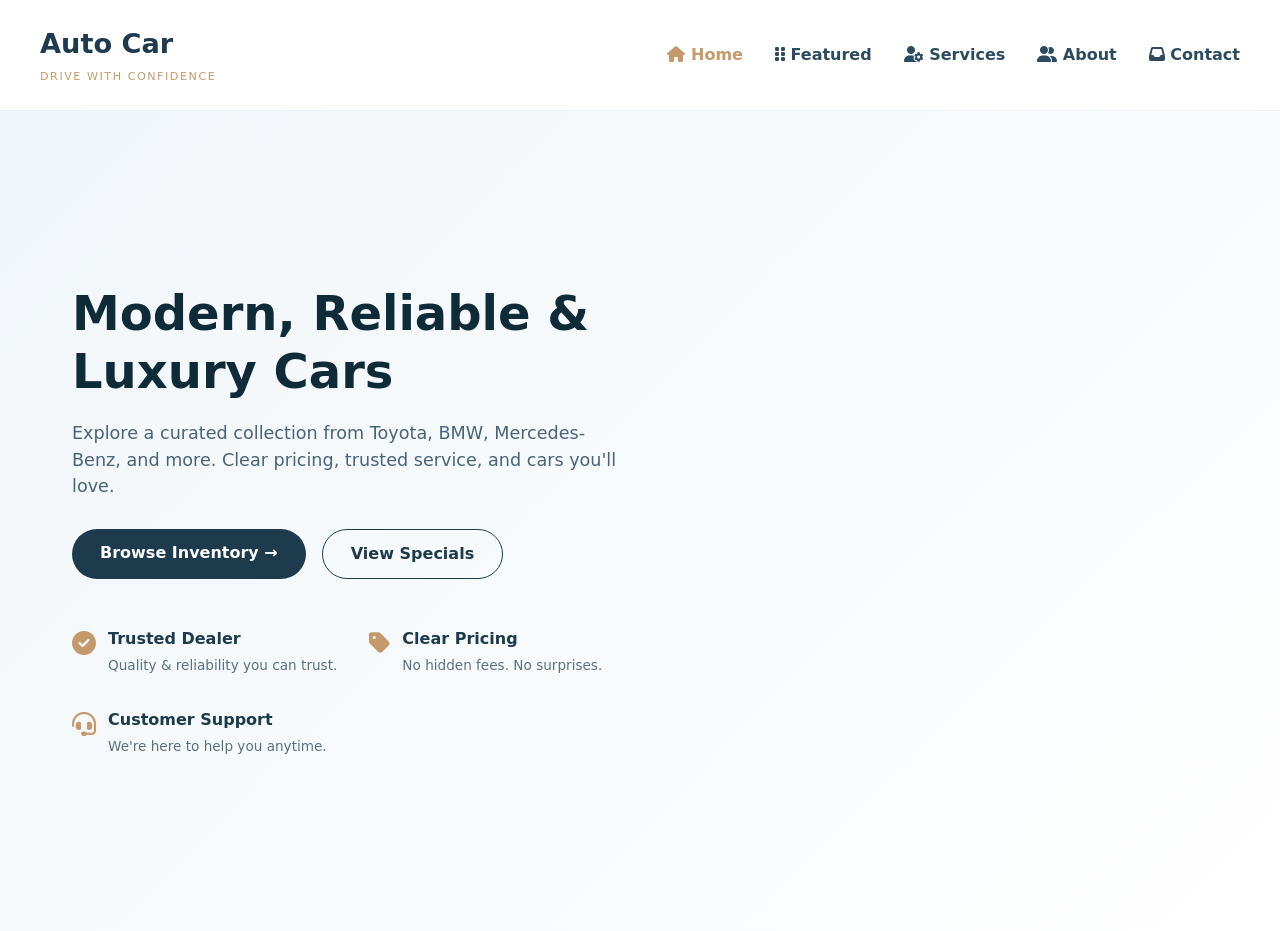
<file: index.html>
<!DOCTYPE html>
<html lang="en">
<head>
  <meta charset="UTF-8">
  <meta name="viewport" content="width=device-width, initial-scale=1.0, user-scalable=yes, viewport-fit=cover">
  <title>Home | Auto Car Shop</title>
  <link rel="stylesheet" href="style.css">
  <link rel="stylesheet" href="https://cdnjs.cloudflare.com/ajax/libs/font-awesome/6.5.1/css/all.min.css">
</head>
<body>

  <header class="site-header">
    <div class="container header-inner">
      <div class="logo">
        <h2>Auto Car</h2>
        <p>DRIVE WITH CONFIDENCE</p>
      </div>
      <div class="hamburger" id="hamburger">
        <span></span>
        <span></span>
        <span></span>
      </div>
      <ul class="nav-links" id="navLinks">
        <li><a href="index.html" class="active"><i class="fa-solid fa-house"></i> Home</a></li>
        <li><a href="featured.html"><i class="fa-solid fa-grip-vertical"></i> Featured</a></li>
        <li><a href="services.html"><i class="fa-solid fa-user-gear"></i> Services</a></li>
        <li><a href="about.html"><i class="fa-solid fa-user-group"></i> About</a></li>
        <li><a href="contact.html"><i class="fa-solid fa-inbox"></i> Contact</a></li>
      </ul>
    </div>
  </header>

  <main class="full-height-main">
    <section id="home" class="hero-new full-height-hero">
      <div class="container">
        <div class="hero-new-grid">
          <div class="hero-new-content">
            <h1>Modern, Reliable &<br>Luxury Cars</h1>
            <p>Explore a curated collection from Toyota, BMW, Mercedes-Benz, and more. Clear pricing, trusted service, and cars you'll love.</p>
            
            <div class="hero-buttons">
              <a href="featured.html" class="btn-primary">Browse Inventory →</a>
              <a href="javascript:void(0);" class="btn-outline" id="viewSpecialsBtn">View Specials</a>
            </div>

            <div class="hero-features">
              <div class="feature-item">
                <i class="fa-solid fa-circle-check"></i>
                <div>
                  <h4>Trusted Dealer</h4>
                  <p>Quality & reliability you can trust.</p>
                </div>
              </div>
              <div class="feature-item">
                <i class="fa-solid fa-tag"></i>
                <div>
                  <h4>Clear Pricing</h4>
                  <p>No hidden fees. No surprises.</p>
                </div>
              </div>
              <div class="feature-item">
                <i class="fa-solid fa-headset"></i>
                <div>
                  <h4>Customer Support</h4>
                  <p>We're here to help you anytime.</p>
                </div>
              </div>
            </div>
          </div>

          
        </div>
      </div>
    </section>
  </main>

  <script>
    const hamburger = document.getElementById('hamburger');
    const navLinks = document.getElementById('navLinks');
    hamburger.addEventListener('click', () => {
      hamburger.classList.toggle('active');
      navLinks.classList.toggle('active');
    });
    document.querySelectorAll('.nav-links a').forEach(link => {
      link.addEventListener('click', () => {
        hamburger.classList.remove('active');
        navLinks.classList.remove('active');
      });
    });

    const viewSpecialsBtn = document.getElementById('viewSpecialsBtn');
    if (viewSpecialsBtn) {
      viewSpecialsBtn.addEventListener('click', function(e) {
        e.preventDefault();
      });
    }
  </script>
</body>
</html>
</file>
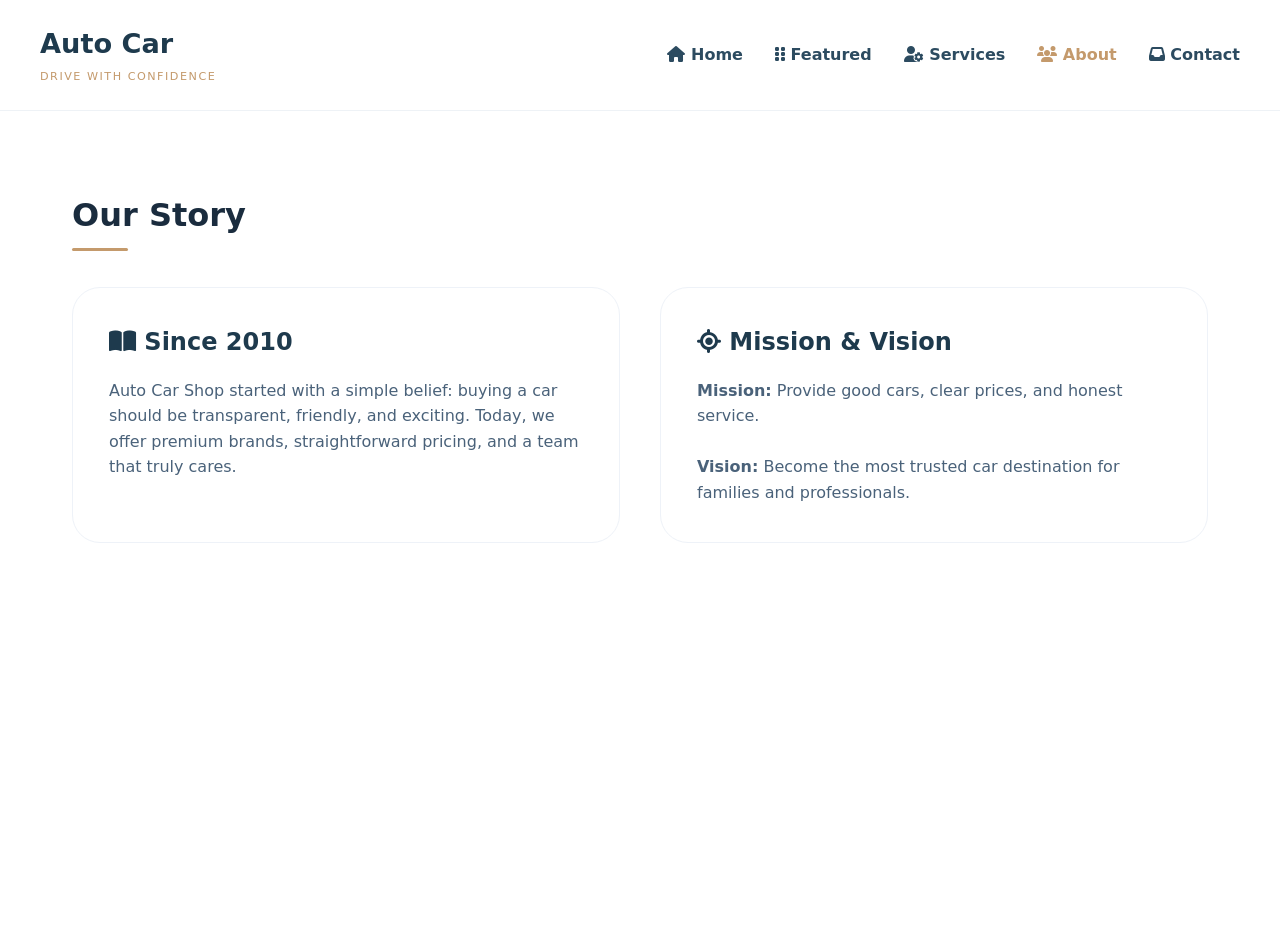
<file: about.html>
<!DOCTYPE html>
<html lang="en">
<head>
  <meta charset="UTF-8">
  <meta name="viewport" content="width=device-width, initial-scale=1.0, user-scalable=yes, viewport-fit=cover">
  <title>About Us | Auto Car Shop</title>
  <link rel="stylesheet" href="style.css">
  <link rel="stylesheet" href="https://cdnjs.cloudflare.com/ajax/libs/font-awesome/6.5.1/css/all.min.css">
</head>
<body>

  <header class="site-header">
    <div class="container header-inner">
      <div class="logo">
        <h2>Auto Car</h2>
        <p>DRIVE WITH CONFIDENCE</p>
      </div>
      <div class="hamburger" id="hamburger">
        <span></span>
        <span></span>
        <span></span>
      </div>
      <ul class="nav-links" id="navLinks">
        <li><a href="index.html"><i class="fa-solid fa-house"></i> Home</a></li>
        <li><a href="featured.html"><i class="fa-solid fa-grip-vertical"></i> Featured</a></li>
        <li><a href="services.html"><i class="fa-solid fa-user-gear"></i> Services</a></li>
        <li><a href="about.html" class="active"><i class="fa-solid fa-users"></i> About</a></li>
        <li><a href="contact.html"><i class="fa-solid fa-inbox"></i> Contact</a></li>
      </ul>
    </div>
  </header>

  <main class="full-height-main">
    <section class="section full-height-scroll">
      <div class="container">
        <h2 class="section-title">Our Story</h2>
        <div class="about-grid">
          <div class="about-card">
            <h3><i class="fa-solid fa-book-open"></i> Since 2010</h3>
            <p>Auto Car Shop started with a simple belief: buying a car should be transparent, friendly, and exciting. Today, we offer premium brands, straightforward pricing, and a team that truly cares.</p>
          </div>
          <div class="about-card">
            <h3><i class="fa-solid fa-location-crosshairs"></i> Mission & Vision</h3>
            <p><strong>Mission:</strong> Provide good cars, clear prices, and honest service.<br><br>
            <strong>Vision:</strong> Become the most trusted car destination for families and professionals.</p>
          </div>
        </div>
      </div>
    </section>
  </main>
  <script>
    const hamburger = document.getElementById('hamburger');
    const navLinks = document.getElementById('navLinks');
    hamburger.addEventListener('click', () => {
      hamburger.classList.toggle('active');
      navLinks.classList.toggle('active');
    });
    document.querySelectorAll('.nav-links a').forEach(link => {
      link.addEventListener('click', () => {
        hamburger.classList.remove('active');
        navLinks.classList.remove('active');
      });
    });
  </script>
</body>
</html>
</file>
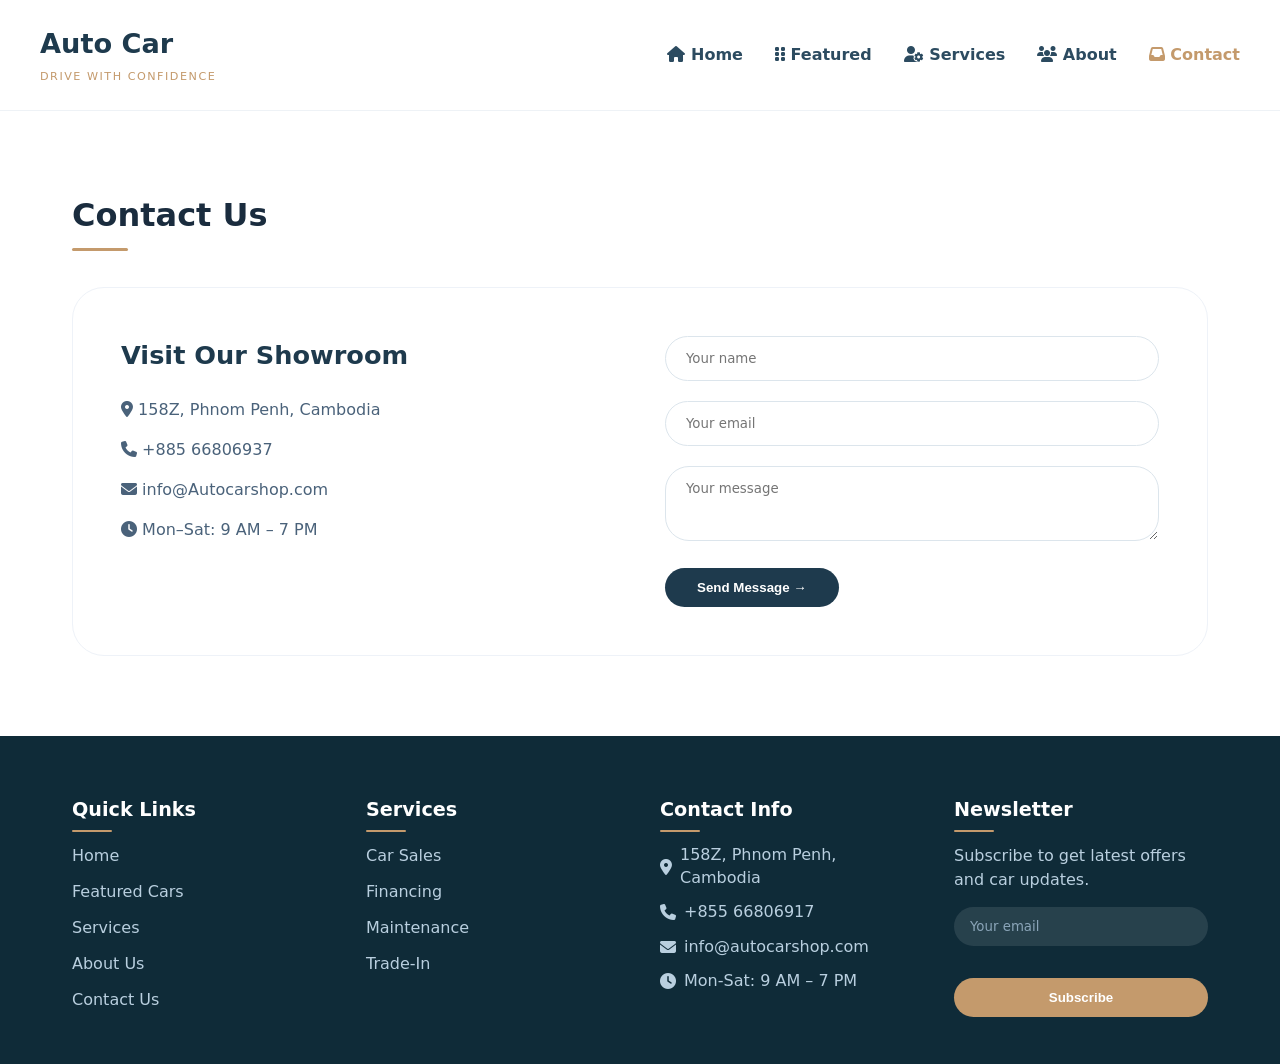
<file: contact.html>
<!DOCTYPE html>
<html lang="en">
<head>
  <meta charset="UTF-8">
  <meta name="viewport" content="width=device-width, initial-scale=1.0, user-scalable=yes, viewport-fit=cover">
  <title>Contact Us | Auto Car Shop</title>
  <link rel="stylesheet" href="style.css">
  <link rel="stylesheet" href="https://cdnjs.cloudflare.com/ajax/libs/font-awesome/6.5.1/css/all.min.css">
</head>
<body>

  <header class="site-header">
    <div class="container header-inner">
      <div class="logo">
        <h2>Auto Car</h2>
        <p>DRIVE WITH CONFIDENCE</p>
      </div>
      <div class="hamburger" id="hamburger">
        <span></span>
        <span></span>
        <span></span>
      </div>
      <ul class="nav-links" id="navLinks">
        <li><a href="index.html"><i class="fa-solid fa-house"></i> Home</a></li>
        <li><a href="featured.html"><i class="fa-solid fa-grip-vertical"></i> Featured</a></li>
        <li><a href="services.html"><i class="fa-solid fa-user-gear"></i> Services</a></li>
        <li><a href="about.html"><i class="fa-solid fa-users"></i> About</a></li>
        <li><a href="contact.html" class="active"><i class="fa-solid fa-inbox"></i> Contact</a></li>
      </ul>
    </div>
  </header>

  <main>
    <section class="section">
      <div class="container">
        <h2 class="section-title">Contact Us</h2>
        <div class="contact-wrapper">
          <div class="contact-info">
            <h3>Visit Our Showroom</h3>
            <p><i class="fa-solid fa-location-dot"></i> 158Z, Phnom Penh, Cambodia</p>
            <p><i class="fa-solid fa-phone"></i> +885 66806937</p>
            <p><i class="fa-solid fa-envelope"></i> info@Autocarshop.com</p>
            <p><i class="fa-solid fa-clock"></i> Mon–Sat: 9 AM – 7 PM</p>
          </div>
          <div class="contact-form">
            <form id="contactForm">
              <input type="text" placeholder="Your name" required>
              <input type="email" placeholder="Your email" required>
              <textarea rows="3" placeholder="Your message"></textarea>
              <button type="submit" class="btn-dark">Send Message →</button>
            </form>
          </div>
        </div>
      </div>
    </section>
  </main>

  <!-- NEW FOOTER -->
  <footer class="new-footer">
    <div class="container">
      <div class="footer-grid">
        <div class="footer-col">
          <h3>Quick Links</h3>
          <ul>
            <li><a href="index.html">Home</a></li>
            <li><a href="featured.html">Featured Cars</a></li>
            <li><a href="services.html">Services</a></li>
            <li><a href="about.html">About Us</a></li>
            <li><a href="contact.html">Contact Us</a></li>
          </ul>
        </div>
        <div class="footer-col">
          <h3>Services</h3>
          <ul>
            <li><a href="services.html">Car Sales</a></li>
            <li><a href="services.html">Financing</a></li>
            <li><a href="services.html">Maintenance</a></li>
            <li><a href="services.html">Trade-In</a></li>
          </ul>
        </div>
        <div class="footer-col">
          <h3>Contact Info</h3>
          <ul class="contact-info-list">
            <li><i class="fa-solid fa-location-dot"></i> 158Z, Phnom Penh, Cambodia</li>
            <li><i class="fa-solid fa-phone"></i> +855 66806917</li>
            <li><i class="fa-solid fa-envelope"></i> info@autocarshop.com</li>
            <li><i class="fa-solid fa-clock"></i> Mon-Sat: 9 AM – 7 PM</li>
          </ul>
        </div>
        <div class="footer-col">
          <h3>Newsletter</h3>
          <p>Subscribe to get latest offers and car updates.</p>
          <form class="newsletter-form" id="newsletterForm">
            <input type="email" placeholder="Your email" required>
            <button type="submit">Subscribe</button>
          </form>
        </div>
      </div>
      
    </div>
  </footer>
  
  <script>
    const hamburger = document.getElementById('hamburger');
    const navLinks = document.getElementById('navLinks');
    hamburger.addEventListener('click', () => {
      hamburger.classList.toggle('active');
      navLinks.classList.toggle('active');
    });
    document.querySelectorAll('.nav-links a').forEach(link => {
      link.addEventListener('click', () => {
        hamburger.classList.remove('active');
        navLinks.classList.remove('active');
      });
    });
    const contactForm = document.getElementById('contactForm');
    if (contactForm) {
      contactForm.addEventListener('submit', function(e) {
        e.preventDefault();
        alert('Thank you! We will contact you soon.');
        this.reset();
      });
    }
    const newsletterForm = document.getElementById('newsletterForm');
    if (newsletterForm) {
      newsletterForm.addEventListener('submit', function(e) {
        e.preventDefault();
        alert('Thank you for subscribing! You will receive our latest offers.');
        this.reset();
      });
    }
  </script>
</body>
</html>
</file>
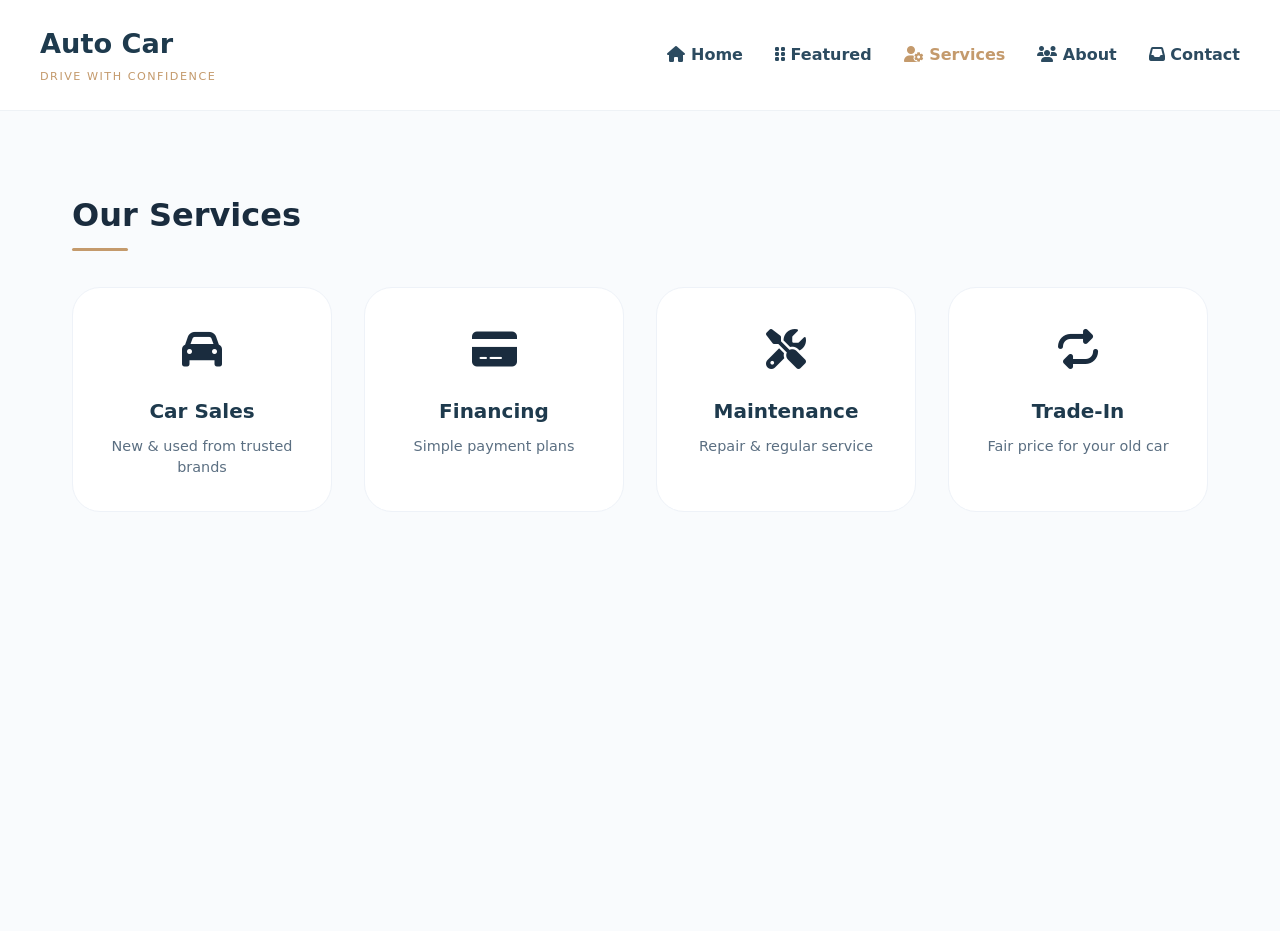
<file: services.html>
<!DOCTYPE html>
<html lang="en">
<head>
  <meta charset="UTF-8">
  <meta name="viewport" content="width=device-width, initial-scale=1.0, user-scalable=yes, viewport-fit=cover">
  <title>Our Services | Auto Car Shop</title>
  <link rel="stylesheet" href="style.css">
  <link rel="stylesheet" href="https://cdnjs.cloudflare.com/ajax/libs/font-awesome/6.5.1/css/all.min.css">
</head>
<body>

  <header class="site-header">
    <div class="container header-inner">
      <div class="logo">
        <h2>Auto Car</h2>
        <p>DRIVE WITH CONFIDENCE</p>
      </div>
      <div class="hamburger" id="hamburger">
        <span></span>
        <span></span>
        <span></span>
      </div>
      <ul class="nav-links" id="navLinks">
        <li><a href="index.html"><i class="fa-solid fa-house"></i> Home</a></li>
        <li><a href="featured.html"><i class="fa-solid fa-grip-vertical"></i> Featured</a></li>
        <li><a href="services.html" class="active"><i class="fa-solid fa-user-gear"></i> Services</a></li>
        <li><a href="about.html"><i class="fa-solid fa-users"></i> About</a></li>
        <li><a href="contact.html"><i class="fa-solid fa-inbox"></i> Contact</a></li>
      </ul>
    </div>
  </header>

  <main class="full-height-main">
    <section class="section section-light full-height-scroll">
      <div class="container">
        <h2 class="section-title">Our Services</h2>
        <div class="services-grid">
          <div class="service-item">
            <div class="service-icon"><i class="fa-solid fa-car"></i></div>
            <h4>Car Sales</h4>
            <p>New & used from trusted brands</p>
          </div>
          <div class="service-item">
            <div class="service-icon"><i class="fa-solid fa-credit-card"></i></div>
            <h4>Financing</h4>
            <p>Simple payment plans</p>
          </div>
          <div class="service-item">
            <div class="service-icon"><i class="fa-solid fa-screwdriver-wrench"></i></div>
            <h4>Maintenance</h4>
            <p>Repair & regular service</p>
          </div>
          <div class="service-item">
            <div class="service-icon"><i class="fa-solid fa-repeat"></i></div>
            <h4>Trade-In</h4>
            <p>Fair price for your old car</p>
          </div>
        </div>
      </div>
    </section>
  </main>
  <script>
    const hamburger = document.getElementById('hamburger');
    const navLinks = document.getElementById('navLinks');
    hamburger.addEventListener('click', () => {
      hamburger.classList.toggle('active');
      navLinks.classList.toggle('active');
    });
    document.querySelectorAll('.nav-links a').forEach(link => {
      link.addEventListener('click', () => {
        hamburger.classList.remove('active');
        navLinks.classList.remove('active');
      });
    });
  </script>
</body>
</html>
</file>
<file: style.css>
* {
  margin: 0;
  padding: 0;
  box-sizing: border-box;
}

body {
  font-family: 'Inter', system-ui, -apple-system, 'Segoe UI', Roboto, sans-serif;
  background: #ffffff;
  color: #1a2c3e;
  line-height: 1.5;
  scroll-behavior: smooth;
  min-height: 100vh;
  display: flex;
  flex-direction: column;
}

.container {
  max-width: 1200px;
  margin: 0 auto;
  padding: 0 32px;
}

.site-header {
  background: white;
  border-bottom: 1px solid #eef2f6;
  position: sticky;
  top: 0;
  z-index: 100;
}

.header-inner {
  display: flex;
  align-items: center;
  justify-content: space-between;
  flex-wrap: wrap;
  padding: 24px 0;
}

.logo {
  flex-shrink: 0;
}

.logo h2 {
  font-size: 1.7rem;
  font-weight: 700;
  color: #1e3a4d;
  margin-bottom: 4px;
  white-space: nowrap;
}

.logo p {
  font-size: 0.7rem;
  letter-spacing: 1.5px;
  color: #c49a6c;
  font-weight: 500;
  text-transform: uppercase;
  white-space: nowrap;
}

.nav-links {
  display: flex;
  gap: 2rem;
  list-style: none;
  margin: 0;
  padding: 0;
}

.nav-links li {
  display: inline-block;
}

.nav-links a {
  text-decoration: none;
  font-weight: 600;
  font-size: 1rem;
  color: #2c4b60;
  transition: 0.2s;
  padding: 8px 0;
  display: inline-block;
  white-space: nowrap;
}

.nav-links a:hover, 
.nav-links a.active {
  color: #c49a6c;
}

.hamburger {
  display: none;
  flex-direction: column;
  cursor: pointer;
  background: transparent;
  border: none;
  padding: 8px;
  z-index: 200;
}

.hamburger span {
  width: 28px;
  height: 3px;
  background: #1e3a4d;
  border-radius: 4px;
  transition: 0.3s ease;
  margin: 3px 0;
}

.hamburger span:nth-child(1) {
  transform-origin: top left;
}

.hamburger span:nth-child(3) {
  transform-origin: bottom left;
}

.hamburger.active span:nth-child(1) {
  transform: rotate(45deg) translate(5px, 4px);
}

.hamburger.active span:nth-child(2) {
  opacity: 0;
}

.hamburger.active span:nth-child(3) {
  transform: rotate(-45deg) translate(6px, -5px);
}

.btn-primary {
  display: inline-block;
  background: #1e3a4d;
  color: white;
  font-weight: 600;
  padding: 12px 28px;
  border-radius: 40px;
  text-decoration: none;
  transition: 0.2s;
  border: none;
  cursor: pointer;
}

.btn-primary:hover {
  background: #c49a6c;
  transform: translateY(-2px);
}

.btn-outline {
  display: inline-block;
  background: transparent;
  border: 1.5px solid #1e3a4d;
  color: #1e3a4d;
  font-weight: 600;
  padding: 8px 20px;
  border-radius: 40px;
  text-decoration: none;
  transition: 0.2s;
  cursor: pointer;
}

.btn-outline:hover {
  background: #1e3a4d;
  color: white;
}

.btn-dark {
  background: #1e3a4d;
  color: white;
  padding: 12px 32px;
  border: none;
  border-radius: 40px;
  font-weight: 600;
  cursor: pointer;
  transition: 0.2s;
}

.btn-dark:hover {
  background: #c49a6c;
}

.hero-car {
  width: 100%;
  max-width: 500px;
  border-radius: 25px;
  box-shadow: 0 15px 30px rgba(0,0,0,0.15);
  object-fit: cover;
}

.hero {
  background: linear-gradient(135deg, #f1f6fa 0%, #ffffff 100%);
  padding: 80px 0 90px;
}

.hero-grid {
  display: flex;
  flex-wrap: wrap;
  align-items: center;
  justify-content: space-between;
  gap: 50px;
}

.hero-content {
  flex: 1.2;
}

.hero-content h1 {
  font-size: 3rem;
  font-weight: 800;
  line-height: 1.2;
  color: #0f2b38;
  margin-bottom: 24px;
}

.hero-content p {
  font-size: 1.1rem;
  color: #4a627a;
  max-width: 550px;
  margin-bottom: 32px;
}

.hero-stats {
  flex: 0.7;
  display: flex;
  gap: 20px;
}

.section {
  padding: 80px 0;
}

.section-light {
  background: #f9fbfd;
}

.section-title {
  font-size: 2rem;
  font-weight: 700;
  margin-bottom: 48px;
  position: relative;
  display: inline-block;
}

.section-title:after {
  content: '';
  position: absolute;
  bottom: -12px;
  left: 0;
  width: 56px;
  height: 3px;
  background: #c49a6c;
  border-radius: 4px;
}

.car-grid {
  display: grid;
  grid-template-columns: repeat(auto-fill, minmax(300px, 1fr));
  gap: 32px;
}

.car-card {
  background: rgb(255, 255, 255);
  border-radius: 28px;
  overflow: hidden;
  border: 1px solid #eef2f8;
  transition: 0.25s ease;
}

.car-card:hover {
  transform: translateY(-6px);
  box-shadow: 0 20px 30px -12px rgba(0, 0, 0, 0.1);
  border-color: #ae6d2850;
}

.car-img-wrapper {
  width: 100%;
  height: 200px;
  overflow: hidden;
  background: #eef2f5;
}

.car-img {
  width: 100%;
  height: 100%;
  object-fit: cover;
  transition: transform 0.3s ease;
}

.car-card:hover .car-img {
  transform: scale(1.05);
}

.car-info {
  padding: 24px 24px 28px;
}

.car-title {
  font-size: 1.5rem;
  font-weight: 700;
  margin-bottom: 6px;
}

.car-price {
  font-size: 1.6rem;
  font-weight: 800;
  color: #c49a6c;
  margin: 12px 0 8px;
}

.car-desc {
  color: #5b6f82;
  font-size: 0.9rem;
  margin-bottom: 20px;
}

.services-grid {
  display: grid;
  grid-template-columns: repeat(auto-fit, minmax(210px, 1fr));
  gap: 32px;
}

.service-item {
  background: white;
  border-radius: 28px;
  padding: 32px 24px;
  text-align: center;
  border: 1px solid #eef2f8;
  transition: 0.2s;
}

.service-item:hover {
  transform: translateY(-4px);
  border-color: #c49a6c50;
}

.service-icon {
  font-size: 2.5rem;
  margin-bottom: 16px;
}

.service-item h4 {
  font-size: 1.25rem;
  margin-bottom: 10px;
  color: #1e3a4d;
}

.service-item p {
  color: #5b6f82;
  font-size: 0.9rem;
}

.about-grid {
  display: flex;
  flex-wrap: wrap;
  gap: 40px;
}

.about-card {
  background: white;
  border-radius: 28px;
  padding: 36px;
  flex: 1;
  border: 1px solid #eef2f8;
  transition: 0.2s;
}

.about-card:hover {
  transform: translateY(-4px);
  box-shadow: 0 10px 25px rgba(0,0,0,0.05);
  border-color: #c49a6c30;
}

.about-card h3 {
  font-size: 1.5rem;
  margin-bottom: 18px;
  color: #1e3a4d;
}

.about-card p {
  color: #4a627a;
  line-height: 1.6;
}

.contact-wrapper {
  display: flex;
  flex-wrap: wrap;
  gap: 50px;
  background: white;
  border-radius: 32px;
  padding: 48px;
  border: 1px solid #eef2f8;
}

.contact-info, .contact-form {
  flex: 1;
}

.contact-info h3 {
  font-size: 1.6rem;
  margin-bottom: 24px;
  color: #1e3a4d;
}

.contact-info p {
  margin: 16px 0;
  color: #4a627a;
}

input, textarea {
  width: 100%;
  padding: 14px 20px;
  border-radius: 40px;
  border: 1px solid #dce5ec;
  font-family: inherit;
  margin-bottom: 20px;
  transition: 0.2s;
}

textarea {
  border-radius: 24px;
  resize: vertical;
}

input:focus, textarea:focus {
  outline: none;
  border-color: #c49a6c;
  box-shadow: 0 0 0 3px rgba(196, 154, 108, 0.15);
}

.hero-new {
  background: linear-gradient(135deg, #f1f6fa 0%, #ffffff 100%);
  padding: 60px 0;
  width: 100%;
}

.hero-new-grid {
  display: grid;
  grid-template-columns: 1fr 320px;
  gap: 60px;
  align-items: start;
}

.hero-new-content h1 {
  font-size: 3rem;
  font-weight: 800;
  line-height: 1.2;
  color: #0f2b38;
  margin-bottom: 20px;
}

.hero-new-content > p {
  font-size: 1.1rem;
  color: #4a627a;
  margin-bottom: 30px;
  max-width: 550px;
}

.hero-buttons {
  display: flex;
  gap: 16px;
  margin-bottom: 48px;
}

.hero-buttons .btn-primary {
  background: #1e3a4d;
  color: white;
  padding: 12px 28px;
  border-radius: 40px;
  text-decoration: none;
  font-weight: 600;
  transition: 0.3s ease;
  display: inline-block;
}

.hero-buttons .btn-primary:hover {
  background: #c49a6c;
  transform: translateY(-2px);
}

.hero-buttons .btn-outline {
  background: transparent;
  border: 1.5px solid #1e3a4d;
  color: #1e3a4d;
  padding: 12px 28px;
  border-radius: 40px;
  text-decoration: none;
  font-weight: 600;
  transition: 0.3s ease;
  display: inline-block;
}

.hero-buttons .btn-outline:hover {
  background: #1e3a4d;
  color: white;
  transform: translateY(-2px);
}

.hero-features {
  display: flex;
  flex-wrap: wrap;
  gap: 32px;
  margin-top: 20px;
}

.feature-item {
  display: flex;
  align-items: flex-start;
  gap: 12px;
}

.feature-item i {
  font-size: 1.5rem;
  color: #c49a6c;
  margin-top: 4px;
}

.feature-item h4 {
  font-size: 1rem;
  font-weight: 700;
  color: #1e3a4d;
  margin-bottom: 4px;
}

.feature-item p {
  font-size: 0.85rem;
  color: #5b6f82;
}

.hero-brands {
  background: white;
  border-radius: 24px;
  padding: 28px 24px;
  box-shadow: 0 8px 24px rgba(0, 0, 0, 0.05);
  border: 1px solid #eef2f8;
}

.hero-brands h3 {
  font-size: 1.2rem;
  font-weight: 700;
  color: #1e3a4d;
  margin-bottom: 20px;
  text-align: center;
}

.brands-grid {
  display: grid;
  grid-template-columns: repeat(2, 1fr);
  gap: 12px;
}

.brand-item {
  background: #f8fafc;
  padding: 10px 12px;
  text-align: center;
  border-radius: 40px;
  font-size: 0.85rem;
  font-weight: 500;
  color: #2c4b60;
  transition: 0.3s ease;
  cursor: default;
}

.brand-item:hover {
  background: #c49a6c10;
  color: #c49a6c;
  transform: translateY(-2px);
}

.new-footer {
  background: #0f2b38;
  color: #b9cfdf;
  padding: 60px 0 40px;
  margin-top: 0;
}

.footer-grid {
  display: grid;
  grid-template-columns: repeat(4, 1fr);
  gap: 40px;
}

.footer-col h3 {
  font-size: 1.2rem;
  font-weight: 600;
  color: #ffffff;
  margin-bottom: 20px;
  position: relative;
  display: inline-block;
}

.footer-col h3:after {
  content: '';
  position: absolute;
  bottom: -8px;
  left: 0;
  width: 40px;
  height: 2px;
  background: #c49a6c;
  border-radius: 2px;
}

.footer-col ul {
  list-style: none;
  padding: 0;
  margin: 0;
}

.footer-col ul li {
  margin-bottom: 12px;
}

.footer-col ul li a {
  color: #b9cfdf;
  text-decoration: none;
  transition: 0.3s ease;
}

.footer-col ul li a:hover {
  color: #c49a6c;
  padding-left: 5px;
}

.contact-info-list li {
  display: flex;
  align-items: center;
  gap: 8px;
  color: #b9cfdf;
  margin-bottom: 12px;
  line-height: 1.4;
}

.newsletter-form {
  display: flex;
  flex-direction: column;
  gap: 12px;
  margin-top: 15px;
}

.newsletter-form input {
  padding: 12px 16px;
  border-radius: 40px;
  border: none;
  background: rgba(255, 255, 255, 0.1);
  color: white;
  font-family: inherit;
  width: 100%;
}

.newsletter-form input::placeholder {
  color: #8aa4b8;
}

.newsletter-form input:focus {
  outline: none;
  background: rgba(255, 255, 255, 0.15);
  border: 1px solid #c49a6c;
}

.newsletter-form button {
  padding: 12px 20px;
  border-radius: 40px;
  border: none;
  background: #c49a6c;
  color: white;
  font-weight: 600;
  cursor: pointer;
  transition: 0.3s ease;
}

.newsletter-form button:hover {
  background: #1e3a4d;
  transform: translateY(-2px);
}

.full-height-main {
  min-height: calc(100vh - 80px);
  display: flex;
  flex-direction: column;
}

.full-height-hero {
  min-height: calc(100vh - 80px);
  display: flex;
  align-items: center;
}

.full-height-scroll {
  min-height: calc(100vh - 80px);
}

@media (max-width: 900px) {
  .nav-links {
    gap: 1.5rem;
  }
  
  .nav-links a {
    font-size: 0.95rem;
  }
  
  .hero-new-grid {
    grid-template-columns: 1fr;
    gap: 40px;
  }
  
  .hero-brands {
    max-width: 400px;
    margin: 0 auto;
  }
  
  .hero-features {
    gap: 24px;
  }
}

@media (max-width: 850px) {
  .nav-links {
    gap: 1.2rem;
  }
}

@media (max-width: 768px) {
  .container {
    padding: 0 24px;
  }

  .header-inner {
    flex-direction: row;
    justify-content: space-between;
    gap: 14px;
    padding: 18px 0;
  }

  .hamburger {
    display: flex;
  }

  .nav-links {
    position: fixed;
    top: 0;
    right: -100%;
    width: 85%;
    max-width: 300px;
    height: 100vh;
    background: white;
    flex-direction: column;
    justify-content: center;
    align-items: center;
    gap: 2rem;
    padding: 80px 20px;
    transition: 0.4s ease-in-out;
    box-shadow: -5px 0 30px rgba(0, 0, 0, 0.1);
    z-index: 150;
    margin: 0;
    list-style: none;
  }

  .nav-links.active {
    right: 0;
  }

  .nav-links li {
    width: 100%;
    text-align: center;
  }

  .nav-links a {
    display: block;
    padding: 12px 20px;
    font-size: 1.2rem;
    color: #1e3a4d;
    border-radius: 40px;
    transition: 0.2s;
    white-space: nowrap;
  }

  .nav-links a:hover,
  .nav-links a.active {
    background: #c49a6c20;
    color: #c49a6c;
  }

  .hero-new {
    padding: 40px 0;
  }
  
  .hero-new-content h1 {
    font-size: 2rem;
  }
  
  .hero-new-content > p {
    font-size: 0.95rem;
  }
  
  .hero-buttons {
    flex-direction: column;
    gap: 12px;
  }
  
  .hero-buttons .btn-primary,
  .hero-buttons .btn-outline {
    text-align: center;
  }
  
  .hero-features {
    flex-direction: column;
    gap: 20px;
  }
  
  .feature-item {
    align-items: center;
  }
  
  .hero-brands {
    padding: 20px;
  }

  .hero-content h1 {
    font-size: 2.2rem;
  }
  
  .hero-stats {
    justify-content: flex-start;
  }
  
  .hero {
    padding: 50px 0 60px;
  }

  .section {
    padding: 50px 0;
  }
  
  .contact-wrapper {
    padding: 28px;
  }

  .car-img-wrapper {
    height: 180px;
  }

  .car-grid {
    gap: 24px;
  }

  .services-grid {
    gap: 24px;
  }

  .about-card {
    padding: 28px;
  }
  
  .logo h2 {
    font-size: 1.4rem;
    white-space: nowrap;
  }
  
  .logo p {
    font-size: 0.65rem;
    white-space: nowrap;
  }

  .full-height-main {
    min-height: calc(100vh - 70px);
  }
  
  .full-height-hero {
    min-height: calc(100vh - 70px);
  }
  
  .full-height-scroll {
    min-height: calc(100vh - 70px);
  }

  .footer-grid {
    grid-template-columns: 1fr;
    gap: 30px;
    text-align: center;
  }

  .footer-col h3:after {
    left: 50%;
    transform: translateX(-50%);
  }

  .contact-info-list li {
    justify-content: center;
  }

  .newsletter-form {
    max-width: 300px;
    margin-left: auto;
    margin-right: auto;
  }

  .new-footer {
    padding: 40px 0 30px;
  }
}

@media (max-width: 480px) {
  .car-title {
    font-size: 1.3rem;
  }
  .car-price {
    font-size: 1.4rem;
  }
  
  .hero-content h1 {
    font-size: 1.8rem;
  }
  
  .section-title {
    font-size: 1.6rem;
  }

  .container {
    padding: 0 20px;
  }

  .contact-wrapper {
    padding: 24px;
  }
  
  .logo h2 {
    font-size: 1.2rem;
  }
  
  .logo p {
    font-size: 0.55rem;
  }

  .hero-new-content h1 {
    font-size: 1.6rem;
  }
  
  .brands-grid {
    grid-template-columns: 1fr;
  }

  .footer-grid {
    gap: 25px;
  }

  .footer-col h3 {
    font-size: 1.1rem;
  }

  .newsletter-form {
    max-width: 100%;
  }
}
</file>
